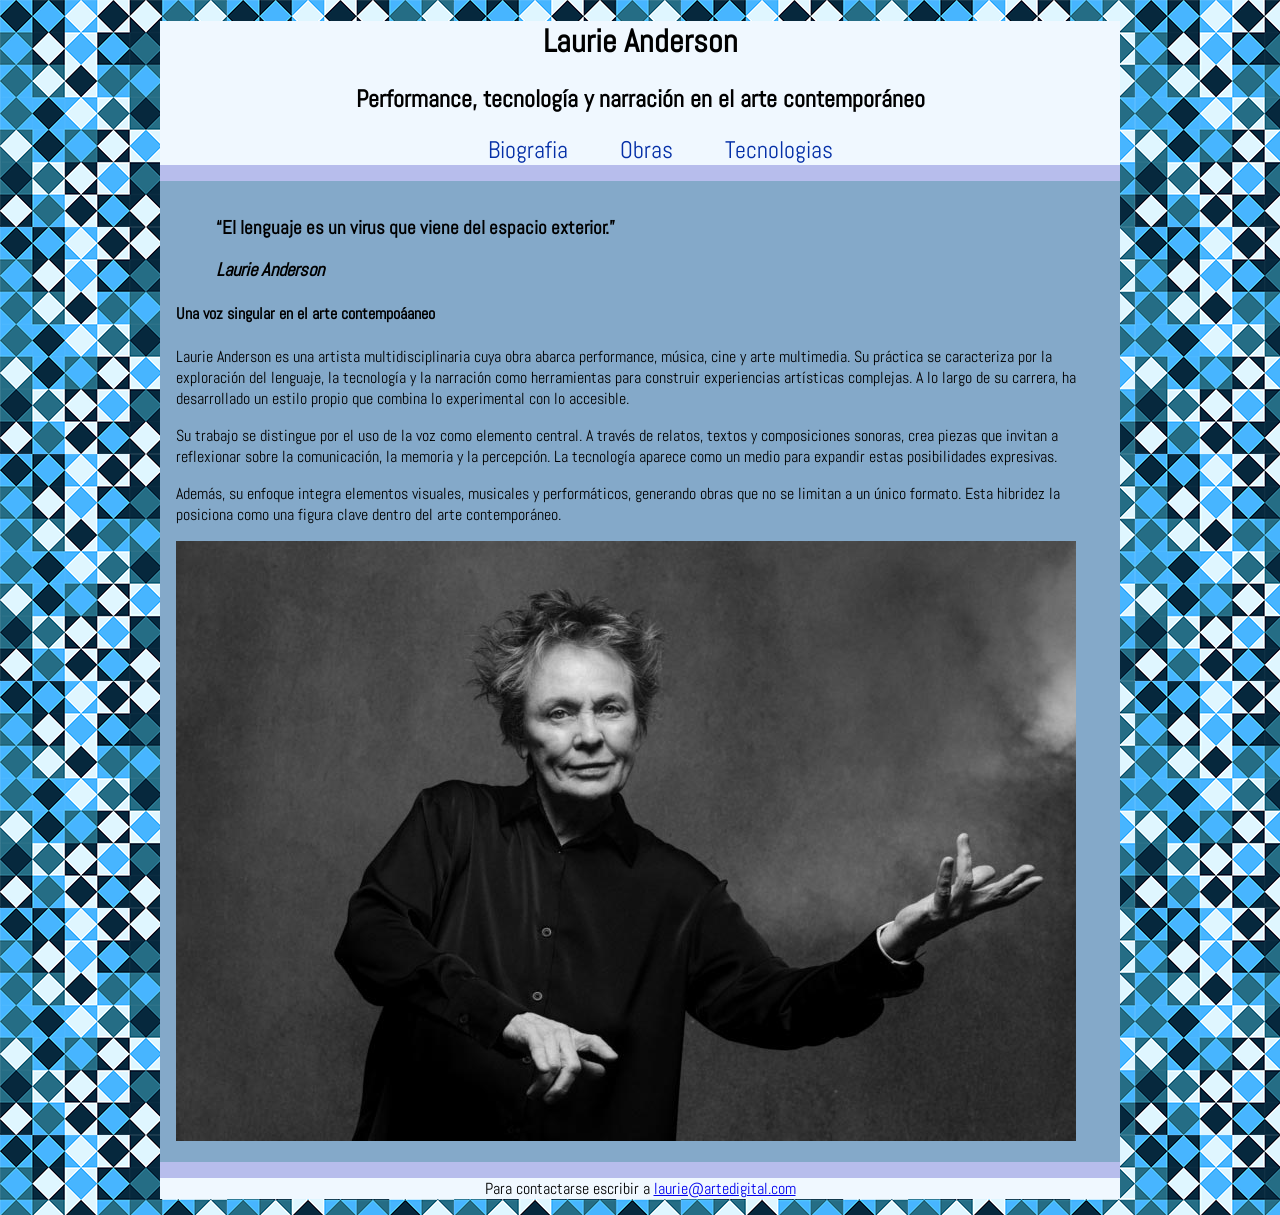
<file: index.html>
<!DOCTYPE html>
<html lang="es">
    <head>
        <meta charset="UTF-8">
            <link rel="stylesheet" href="css/estilos.css">
            <link rel="preconnect" href="https://fonts.googleapis.com">
<link rel="preconnect" href="https://fonts.gstatic.com" crossorigin>
<link href="https://fonts.googleapis.com/css2?family=Abel&display=swap" rel="stylesheet">
        <title>Laurie Anderson</title>
    </head>
    <body>
        <div id="contenedor">
            <header>
                <h1>Laurie Anderson</h1>
                <h2>Performance, tecnología y narración en el arte contemporáneo</h2>
                <nav>
                    <ul>
                        <li><a href="#">Biografia</a></li>
                        <li><a href="paginaobras.html">Obras</a></li>
                        <li><a href="paginatecnologias.html">Tecnologias</a></li>
                    </ul>
                </nav>
            </header>
            <main>
            <h3>
                 <blockquote>
                          <p>“El lenguaje es un virus que viene del espacio exterior.”</p> <cite>Laurie Anderson</cite>
                 </blockquote>
            </h3>
        
            <section>
                <h4> Una voz singular en el arte contempoáaneo </h4>
                <article>
                    <p>
                        Laurie Anderson es una artista multidisciplinaria cuya obra abarca performance, música, cine y arte multimedia. Su práctica se caracteriza por la exploración del lenguaje, la tecnología y la narración como herramientas para construir experiencias artísticas complejas. A lo largo de su carrera, ha desarrollado un estilo propio que combina lo experimental con lo accesible.
                    </p>
                    <p>
                        Su trabajo se distingue por el uso de la voz como elemento central. A través de relatos, textos y composiciones sonoras, crea piezas que invitan a reflexionar sobre la comunicación, la memoria y la percepción. La tecnología aparece como un medio para expandir estas posibilidades expresivas.
                    </p>
                    <p>
                      Además, su enfoque integra elementos visuales, musicales y performáticos, generando obras que no se limitan a un único formato. Esta hibridez la posiciona como una figura clave dentro del arte contemporáneo.
  
                    </p>
                </article>
            </section>
            <img src="img/andersonfoto.jpg"  alt="retrato de Laurine Anderson"> 
            </main>
            <footer>
                    <p>
                            Para contactarse escribir a <a href="mailto:laurie@artedigital.com">  laurie@artedigital.com</a>

                    </p>
            </footer>
        </div>
    </body>
</html>
</file>
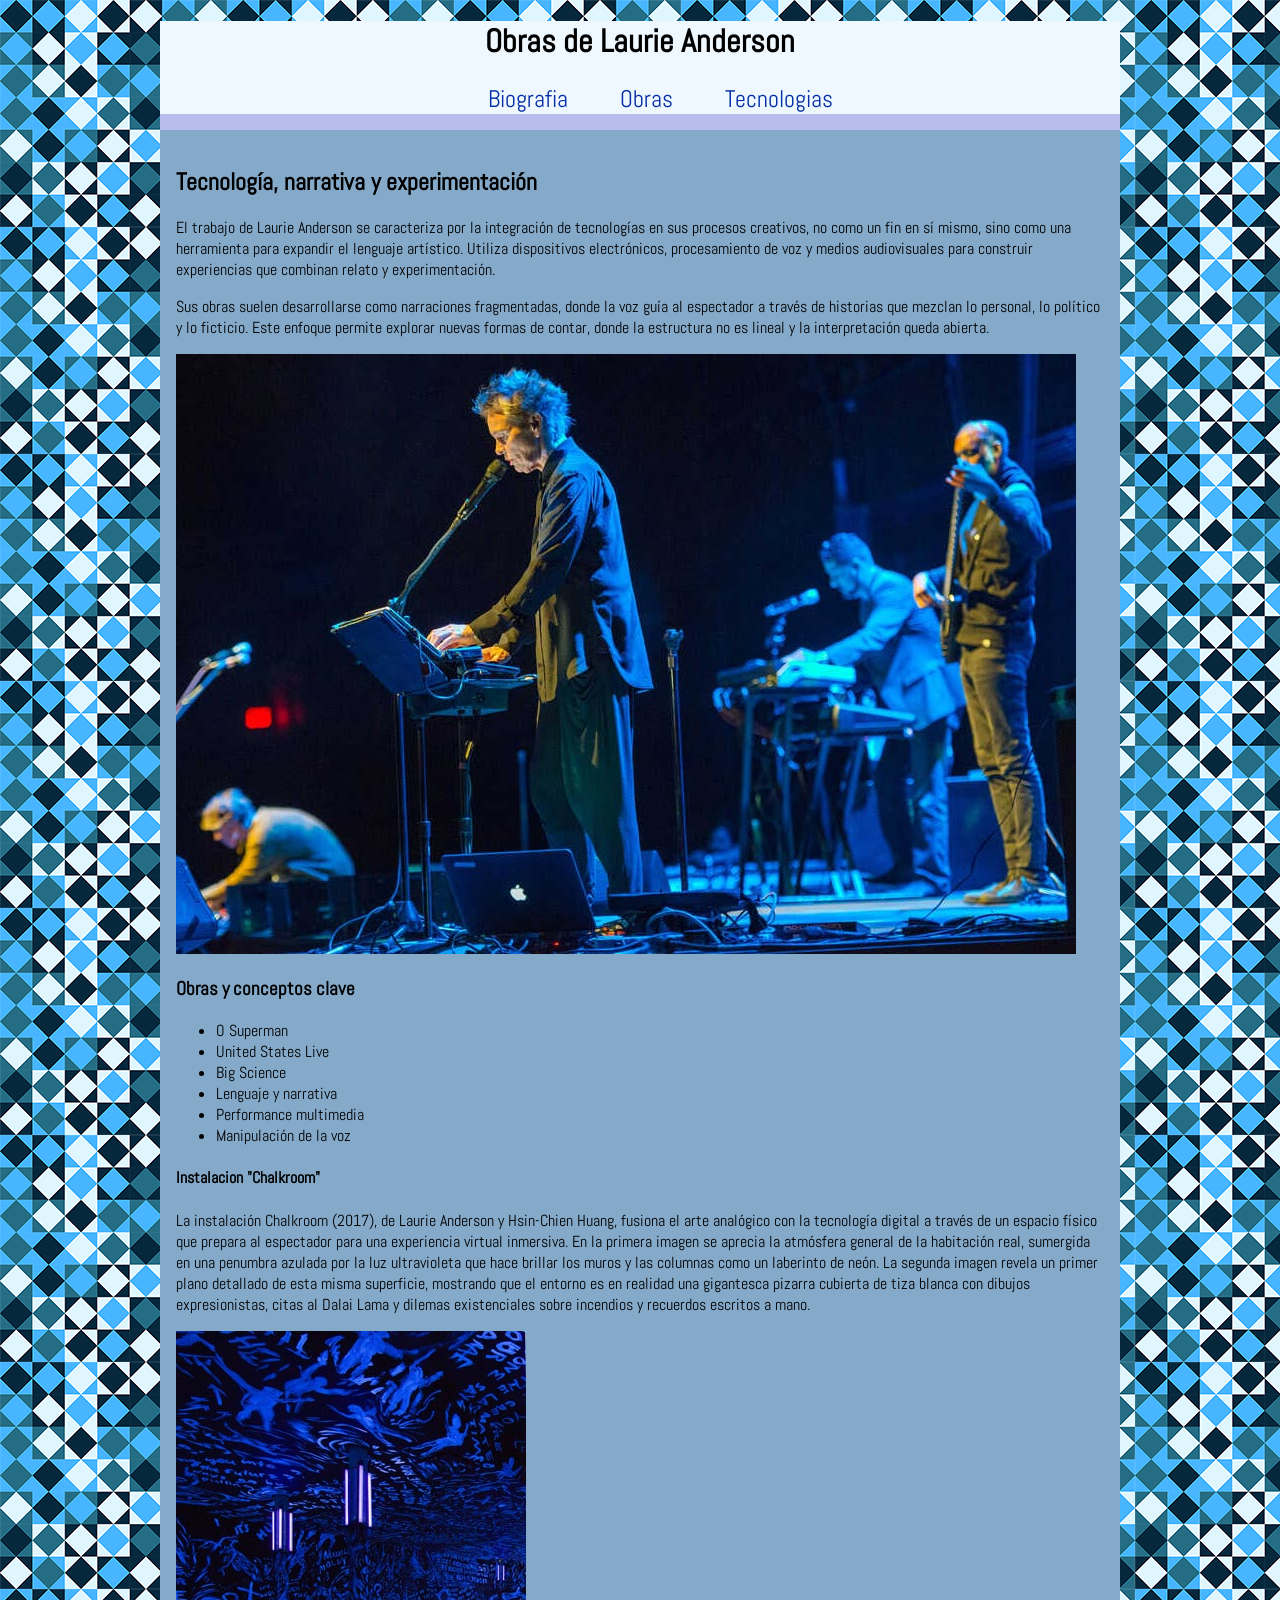
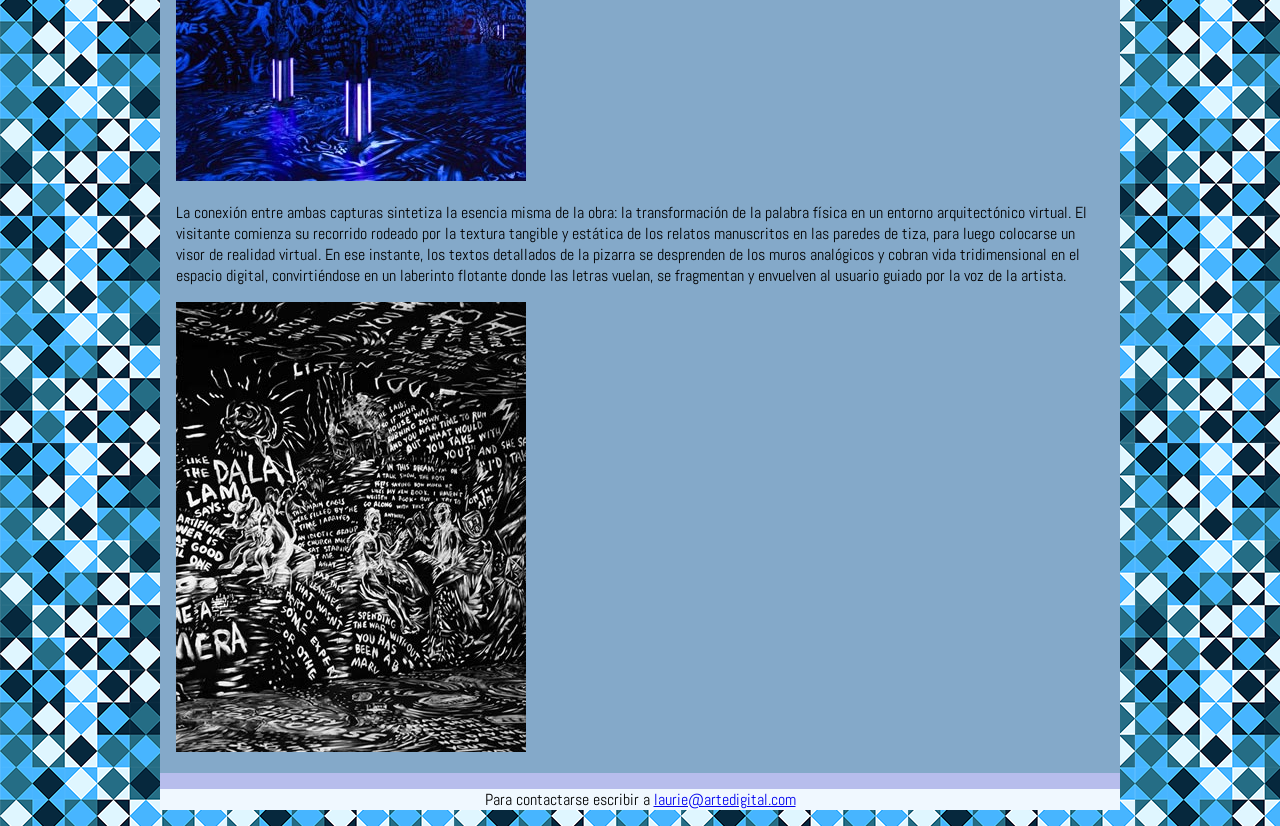
<file: paginaobras.html>
<!DOCTYPE html>
<html lang="es">
    <head>
    <meta charset="UTF-8">
    <link rel="stylesheet" href="css/estilos.css">
    <link rel="preconnect" href="https://fonts.googleapis.com">
<link rel="preconnect" href="https://fonts.gstatic.com" crossorigin>
<link href="https://fonts.googleapis.com/css2?family=Abel&display=swap" rel="stylesheet">
    
        <title>Obras de Laurie Anderson</title>
    </head>
    <body> 
        <div id="contenedor">
                <header> <h1> Obras de Laurie Anderson</h1>
                    <nav>
                        <ul>
                            <li><a href="index.html">Biografia</a></li>
                            <li><a href="#">Obras</a></li>
                            <li><a href="paginatecnologias.html">Tecnologias</a></li>
                        </ul>
                    </nav>                         
                </header>
                <main>
                <section>
                    <article>
                        <h2>Tecnología, narrativa y experimentación</h2>
                        <p> El trabajo de Laurie Anderson se caracteriza por la integración de tecnologías en sus procesos creativos, no como un fin en sí mismo, sino como una herramienta para expandir el lenguaje artístico. Utiliza dispositivos electrónicos, procesamiento de voz y medios audiovisuales para construir experiencias que combinan relato y experimentación.</p>
                        <p>Sus obras suelen desarrollarse como narraciones fragmentadas, donde la voz guía al espectador a través de historias que mezclan lo personal, lo político y lo ficticio. Este enfoque permite explorar nuevas formas de contar, donde la estructura no es lineal y la interpretación queda abierta.</p>
                    </article>
                     <img src="img/andersonconcierto.jpg" alt="Laurie Anderson en concierto">
                </section>
                <article> <h3> Obras y conceptos clave </h3>
                    <ul> 
                    <li>O Superman</li>
                    <li>United States Live</li> 
                    <li>Big Science</li> 
                    <li>Lenguaje y narrativa</li>
                    <li>Performance multimedia</li> 
                    <li>Manipulación de la voz</li>
                    </ul>
                    <article> <h4> Instalacion "Chalkroom" </h4>
                        <p>La instalación Chalkroom (2017), de Laurie Anderson y Hsin-Chien Huang, fusiona el arte analógico con la tecnología digital a través de un espacio físico que prepara al espectador para una experiencia virtual inmersiva. En la primera imagen se aprecia la atmósfera general de la habitación real, sumergida en una penumbra azulada por la luz ultravioleta que hace brillar los muros y las columnas como un laberinto de neón. La segunda imagen revela un primer plano detallado de esta misma superficie, mostrando que el entorno es en realidad una gigantesca pizarra cubierta de tiza blanca con dibujos expresionistas, citas al Dalai Lama y dilemas existenciales sobre incendios y recuerdos escritos a mano.</p>
                          <img src="img/andersonluzazul.jpg" alt="obra con luz azul"> 
                          
                          <p>La conexión entre ambas capturas sintetiza la esencia misma de la obra: la transformación de la palabra física en un entorno arquitectónico virtual. El visitante comienza su recorrido rodeado por la textura tangible y estática de los relatos manuscritos en las paredes de tiza, para luego colocarse un visor de realidad virtual. En ese instante, los textos detallados de la pizarra se desprenden de los muros analógicos y cobran vida tridimensional en el espacio digital, convirtiéndose en un laberinto flotante donde las letras vuelan, se fragmentan y envuelven al usuario guiado por la voz de la artista.</p>
                          <img src="img/andersonbyn.jpg" alt="obra en blanco y negro">
                       
                       
                    </article>
                </article>
                </main>
            <footer>
                    <p>
                            Para contactarse escribir a <a href="mailto:laurie@artedigital.com">  laurie@artedigital.com</a>

                    </p>
            </footer>
        </div> 
    </body>    
</html>
</file>
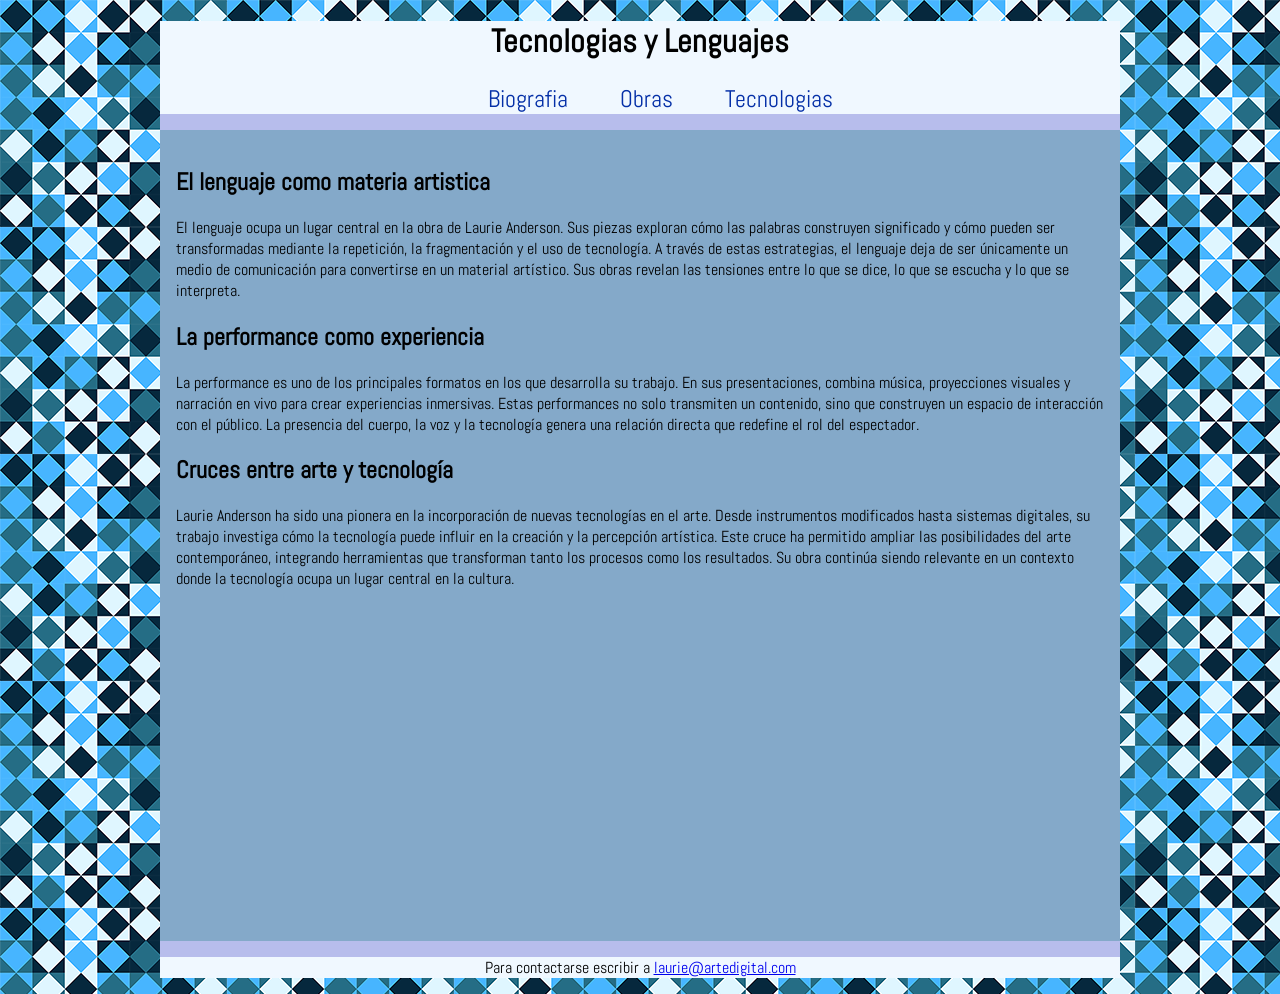
<file: paginatecnologias.html>
<!DOCTYPE html>
<html lang="es">
    <head>
    <meta charset="UTF-8">
    <link rel="stylesheet" href="css/estilos.css">
    <link rel="preconnect" href="https://fonts.googleapis.com">
<link rel="preconnect" href="https://fonts.gstatic.com" crossorigin>
<link href="https://fonts.googleapis.com/css2?family=Abel&display=swap" rel="stylesheet">
     <title>Tecnologias y Lenguajes </title>
    </head>
    <body> 
        <div id="contenedor">
                <header> <h1> Tecnologias y Lenguajes </h1>
                    <nav>
                        <ul>
                            <li><a href="index.html">Biografia</a></li>
                            <li><a href="paginaobras.html">Obras</a></li>
                            <li><a href="#">Tecnologias</a></li>
                        </ul>
                    </nav>
                    </header>
                    <main>
                <section>
                <article>
                    <h2> El lenguaje como materia artistica</h2>
                    <p> El lenguaje ocupa un lugar central en la obra de Laurie Anderson. Sus piezas exploran cómo las palabras construyen significado y cómo pueden ser transformadas mediante la repetición, la fragmentación y el uso de tecnología.

                        A través de estas estrategias, el lenguaje deja de ser únicamente un medio de comunicación para convertirse en un material artístico. Sus obras revelan las tensiones entre lo que se dice, lo que se escucha y lo que se interpreta.
                    </p>
                </article>
                <article>
                    <h2> La performance como experiencia</h2>
                    <p>  
                       La performance es uno de los principales formatos en los que desarrolla su trabajo. En sus presentaciones, combina música, proyecciones visuales y narración en vivo para crear experiencias inmersivas.

                        Estas performances no solo transmiten un contenido, sino que construyen un espacio de interacción con el público. La presencia del cuerpo, la voz y la tecnología genera una relación directa que redefine el rol del espectador.
 
                    </p>
                </article>
                <article>
                    <h2> Cruces entre arte y tecnología </h2>
                    <p>
                        Laurie Anderson ha sido una pionera en la incorporación de nuevas tecnologías en el arte. Desde instrumentos modificados hasta sistemas digitales, su trabajo investiga cómo la tecnología puede influir en la creación y la percepción artística.

                        Este cruce ha permitido ampliar las posibilidades del arte contemporáneo, integrando herramientas que transforman tanto los procesos como los resultados. Su obra continúa siendo relevante en un contexto donde la tecnología ocupa un lugar central en la cultura.

                    </p>
                    <iframe width="560" height="315" src="https://www.youtube.com/embed/Vzt2p4XkKco?si=ziclvpdcDDp9xoVm" title="YouTube video player" frameborder="0" allow="accelerometer; autoplay; clipboard-write; encrypted-media; gyroscope; picture-in-picture; web-share" referrerpolicy="strict-origin-when-cross-origin" allowfullscreen></iframe>
                </article>
                
                </section> 
                </main>
            <footer>
                    <p>
                            Para contactarse escribir a <a href="mailto:laurie@artedigital.com">  laurie@artedigital.com</a>

                    </p>
            </footer>
        </div> 
    </body>    
</html>
</file>
<file: css/estilos.css>
* { box-sizing: border-box;}
body { background-image: URL(../img/fondo.png) ;
    font-family: 'Abel', sans-serif;
}
.abel-regular {
  font-family: "Abel", sans-serif;
  font-weight: 400;
  font-style: normal;
}
#contenedor {
    background-color: #b7bdec;
   width: 80%;
   max-width: 960px;
   margin: 0 auto;
}
 header, footer{
    background-color: aliceblue;
    padding: 1 em;
    text-align: center;
}
main { padding: 1em ;
background-color: rgb(132, 169, 201);
}
nav ul {
    list-style-type: none ;
    
}
nav li{ 
        display : inline-block
}
 
nav a { font-size: 1.5em;
    text-decoration: none;
    color: black;
    padding: 0.5em 1em;
    text-decoration: none;
}
nav a:link {
	
	color: #042fa7;
}
nav a:visited {
	
	color: #000;
}
nav a:hover {

	color: #63a1f1;
}
nav a:active {
	
	color: #FFF;
}
</file>
